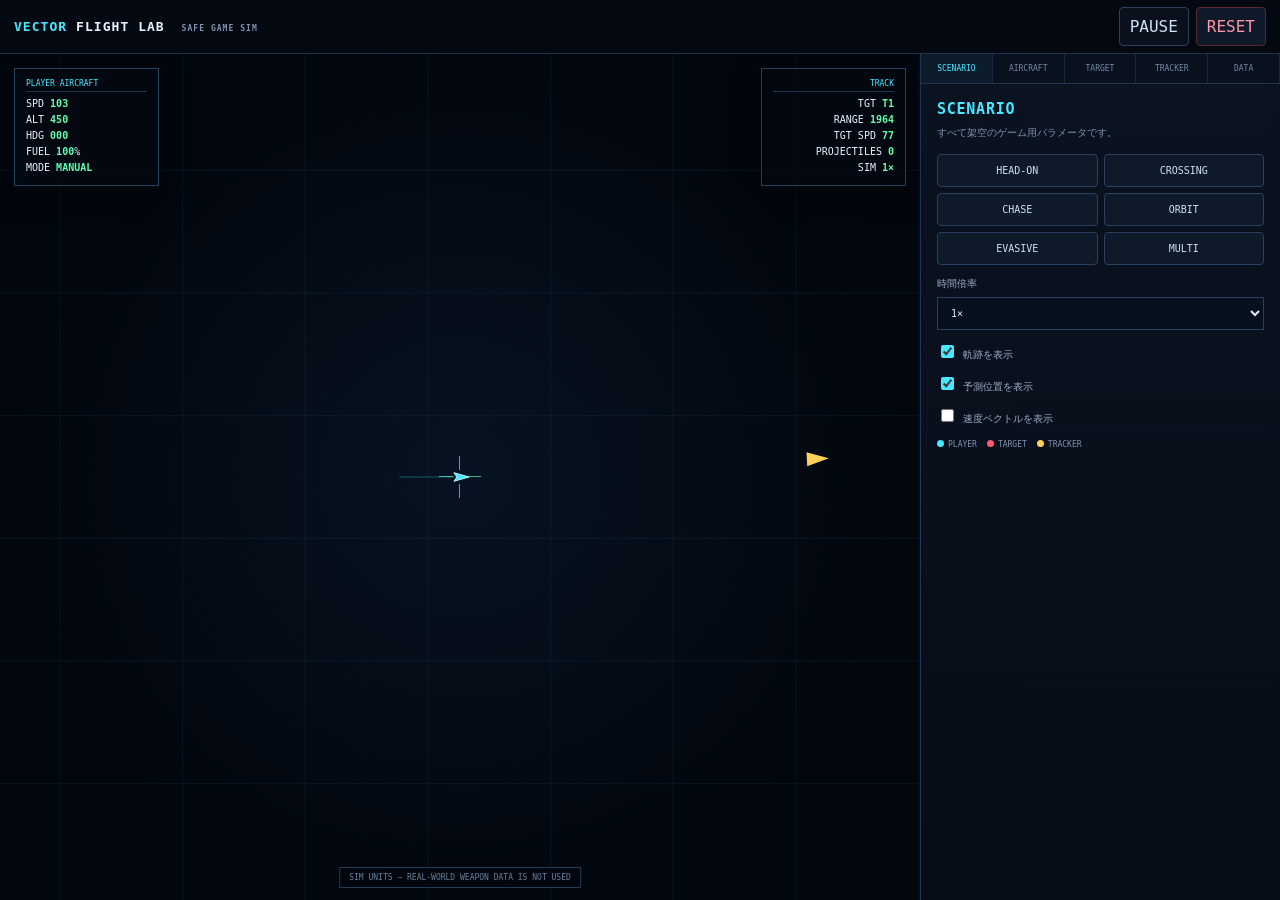
<file: flight-lab/index.html>
<!doctype html>
<html lang="ja">
<head>
  <meta charset="utf-8" />
  <meta name="viewport" content="width=device-width,initial-scale=1,viewport-fit=cover,user-scalable=no" />
  <meta name="theme-color" content="#050912" />
  <meta name="apple-mobile-web-app-capable" content="yes" />
  <title>VECTOR FLIGHT LAB</title>
  <link rel="stylesheet" href="./style.css" />
</head>
<body>
  <div id="app">
    <header class="topbar">
      <div class="brand"><b>VECTOR</b> FLIGHT LAB <span>SAFE GAME SIM</span></div>
      <div class="top-actions">
        <button id="pauseBtn" class="btn ghost">PAUSE</button>
        <button id="resetBtn" class="btn danger">RESET</button>
      </div>
    </header>

    <main class="layout">
      <section class="sim-wrap">
        <canvas id="sim" width="1280" height="720" aria-label="flight simulation"></canvas>
        <div class="hud hud-left">
          <div class="hud-title">PLAYER AIRCRAFT</div>
          <div>SPD <b id="hudSpeed">0</b></div>
          <div>ALT <b id="hudAlt">0</b></div>
          <div>HDG <b id="hudHeading">000</b></div>
          <div>FUEL <b id="hudFuel">100</b>%</div>
          <div>MODE <b id="hudMode">MANUAL</b></div>
        </div>
        <div class="hud hud-right">
          <div class="hud-title">TRACK</div>
          <div>TGT <b id="hudTarget">---</b></div>
          <div>RANGE <b id="hudRange">---</b></div>
          <div>TGT SPD <b id="hudTargetSpeed">---</b></div>
          <div>PROJECTILES <b id="hudMissiles">0</b></div>
          <div>SIM <b id="hudTimeScale">1.0×</b></div>
        </div>
        <div class="center-reticle"><i></i><i></i><i></i><i></i></div>
        <div id="notice" class="notice">SIM UNITS — REAL-WORLD WEAPON DATA IS NOT USED</div>
        <div class="mobile-controls">
          <div id="stickZone" class="stick-zone"><div id="stickKnob" class="stick-knob"></div></div>
          <div class="mobile-buttons">
            <button id="mobileAuto" class="round auto">AUTO</button>
            <button id="mobileLaunch" class="round launch">TRACK</button>
          </div>
        </div>
      </section>

      <aside class="panel">
        <div class="tabs">
          <button class="tab active" data-tab="scenario">SCENARIO</button>
          <button class="tab" data-tab="aircraft">AIRCRAFT</button>
          <button class="tab" data-tab="target">TARGET</button>
          <button class="tab" data-tab="tracker">TRACKER</button>
          <button class="tab" data-tab="telemetry">DATA</button>
        </div>

        <section class="tabpane active" id="tab-scenario">
          <h2>SCENARIO</h2>
          <p class="sub">すべて架空のゲーム用パラメータです。</p>
          <div class="scenario-grid">
            <button data-scenario="headon">HEAD-ON</button>
            <button data-scenario="cross">CROSSING</button>
            <button data-scenario="chase">CHASE</button>
            <button data-scenario="orbit">ORBIT</button>
            <button data-scenario="evasive">EVASIVE</button>
            <button data-scenario="swarm">MULTI</button>
          </div>
          <label class="control">時間倍率
            <select id="timeScale">
              <option value="0.25">0.25×</option><option value="0.5">0.5×</option><option selected value="1">1×</option><option value="2">2×</option><option value="4">4×</option>
            </select>
          </label>
          <label class="toggle"><input id="showTrails" type="checkbox" checked> 軌跡を表示</label>
          <label class="toggle"><input id="showPrediction" type="checkbox" checked> 予測位置を表示</label>
          <label class="toggle"><input id="showVectors" type="checkbox"> 速度ベクトルを表示</label>
          <div class="legend">
            <span><i class="dot player"></i>PLAYER</span><span><i class="dot target"></i>TARGET</span><span><i class="dot missile"></i>TRACKER</span>
          </div>
        </section>

        <section class="tabpane" id="tab-aircraft">
          <h2>AIRCRAFT / AUTOPILOT</h2>
          <label class="control">オートパイロット
            <select id="apMode">
              <option value="manual">MANUAL</option>
              <option value="heading">HEADING HOLD</option>
              <option value="altitude">ALT + HEADING</option>
              <option value="waypoint">WAYPOINT NAV</option>
              <option value="orbit">ORBIT NAV</option>
            </select>
          </label>
          <label class="control">目標方位 <output id="headingOut">090°</output><input id="apHeading" type="range" min="0" max="359" value="90"></label>
          <label class="control">目標高度 <output id="altOut">450</output><input id="apAltitude" type="range" min="50" max="950" value="450"></label>
          <label class="control">スロットル <output id="throttleOut">72%</output><input id="throttle" type="range" min="0" max="100" value="72"></label>
          <label class="control">機体旋回性能 <output id="turnOut">55</output><input id="airTurn" type="range" min="15" max="100" value="55"></label>
          <label class="control">燃料搭載量 <output id="airFuelOut">100%</output><input id="airFuel" type="range" min="20" max="100" value="100"></label>
          <button id="setWaypoint" class="btn wide">画面中央をWAYPOINTに設定</button>
        </section>

        <section class="tabpane" id="tab-target">
          <h2>TARGET CONFIG</h2>
          <label class="control">標的タイプ
            <select id="targetType">
              <option value="fighter">FAST JET</option>
              <option value="bomber">HEAVY AIRCRAFT</option>
              <option value="drone">LIGHT DRONE</option>
              <option value="transport">TRANSPORT</option>
              <option value="balloon">SLOW PLATFORM</option>
            </select>
          </label>
          <label class="control">標的挙動
            <select id="targetBehavior">
              <option value="straight">STRAIGHT</option>
              <option value="cross">CROSSING</option>
              <option value="orbit">ORBIT</option>
              <option value="zigzag">ZIGZAG</option>
              <option value="evade">EVASIVE</option>
              <option value="waypoints">WAYPOINTS</option>
            </select>
          </label>
          <label class="control">標的速度 <output id="targetSpeedOut">92</output><input id="targetSpeed" type="range" min="15" max="160" value="92"></label>
          <label class="control">旋回性能 <output id="targetTurnOut">58</output><input id="targetTurn" type="range" min="5" max="100" value="58"></label>
          <label class="control">高度 <output id="targetAltOut">520</output><input id="targetAlt" type="range" min="50" max="950" value="520"></label>
          <label class="control">標的数 <output id="targetCountOut">1</output><input id="targetCount" type="range" min="1" max="8" value="1"></label>
          <button id="applyTargets" class="btn wide">標的を再生成</button>
        </section>

        <section class="tabpane" id="tab-tracker">
          <h2>PREDICTIVE TRACKER</h2>
          <p class="sub">現実の誘導則ではなく、ゲーム用の予測追尾です。</p>
          <label class="control">追尾弾速度 <output id="missileSpeedOut">180</output><input id="missileSpeed" type="range" min="80" max="280" value="180"></label>
          <label class="control">燃料量 <output id="missileFuelOut">14.0</output><input id="missileFuel" type="range" min="5" max="30" value="14" step="0.5"></label>
          <label class="control">旋回能力 <output id="missileTurnOut">72</output><input id="missileTurn" type="range" min="20" max="100" value="72"></label>
          <label class="control">予測の強さ <output id="predictionOut">55%</output><input id="prediction" type="range" min="0" max="100" value="55"></label>
          <label class="control">推力 <output id="trackerThrottleOut">90%</output><input id="trackerThrottle" type="range" min="25" max="100" value="90"></label>
          <label class="toggle"><input id="steeringFuel" type="checkbox" checked> 強い旋回でも燃料を消費</label>
          <button id="launchBtn" class="btn launch wide">選択標的へ追尾弾を発射</button>
          <div class="fuel-help">燃料切れ後は推力OFF。速度は抗力で徐々に低下し、慣性で飛行を続けます。</div>
        </section>

        <section class="tabpane" id="tab-telemetry">
          <h2>LIVE TELEMETRY</h2>
          <div class="telemetry" id="telemetry"></div>
          <canvas id="graph" width="480" height="180"></canvas>
          <button id="clearTelemetry" class="btn ghost wide">ログをクリア</button>
        </section>
      </aside>
    </main>
  </div>
  <script src="./app.js"></script>
</body>
</html>
</file>
<file: flight-lab/style.css>
:root{--bg:#050912;--panel:#0b1220;--panel2:#0f1a2d;--line:#22344f;--text:#e9f3ff;--muted:#7e93af;--cyan:#45e8ff;--green:#5bffb0;--amber:#ffcf57;--red:#ff586f;--safeT:env(safe-area-inset-top);--safeB:env(safe-area-inset-bottom)}
*{box-sizing:border-box}html,body{margin:0;min-height:100%;background:var(--bg);color:var(--text);font-family:ui-monospace,SFMono-Regular,Menlo,Consolas,"Noto Sans Mono CJK JP",monospace;overscroll-behavior:none}button,select,input{font:inherit}.topbar{height:54px;padding-top:var(--safeT);display:flex;align-items:center;padding-inline:14px;border-bottom:1px solid var(--line);background:#050912ec;backdrop-filter:blur(8px);position:sticky;top:0;z-index:20}.brand{font-size:13px;font-weight:800;letter-spacing:.08em}.brand b{color:var(--cyan)}.brand span{font-size:8px;color:var(--muted);margin-left:8px}.top-actions{margin-left:auto;display:flex;gap:7px}.layout{display:grid;grid-template-columns:minmax(0,1fr) 360px;height:calc(100dvh - 54px)}.sim-wrap{position:relative;min-width:0;overflow:hidden;background:#02050b}.sim-wrap canvas#sim{display:block;width:100%;height:100%;touch-action:none;background:radial-gradient(circle at center,#071322 0,#02060d 70%)}.panel{overflow:auto;border-left:1px solid var(--line);background:linear-gradient(180deg,#0b1220,#070d17);padding-bottom:calc(18px + var(--safeB))}.tabs{display:grid;grid-template-columns:repeat(5,1fr);position:sticky;top:0;z-index:5;background:#09111e;border-bottom:1px solid var(--line)}.tab{padding:10px 2px;background:transparent;color:#7188a5;border:0;border-right:1px solid #17263a;font-size:8px;cursor:pointer}.tab.active{color:var(--cyan);background:#0d1c2a}.tabpane{display:none;padding:16px}.tabpane.active{display:block}.tabpane h2{font-size:15px;margin:0 0 7px;color:var(--cyan);letter-spacing:.05em}.sub{font-size:10px;line-height:1.5;color:var(--muted);margin:0 0 14px}.control{display:block;font-size:10px;color:#9db0ca;margin:12px 0}.control output{float:right;color:var(--amber)}.control input[type=range]{width:100%;margin-top:7px;accent-color:var(--cyan)}.control select{width:100%;margin-top:6px;background:#07111d;color:#dcecff;border:1px solid #29405f;padding:9px}.toggle{display:block;margin:12px 0;font-size:10px;color:#9db0ca}.toggle input{accent-color:var(--cyan)}.btn,.scenario-grid button{border:1px solid #2b405e;background:#0e1a2a;color:#cfe1f6;border-radius:4px;padding:9px 10px;cursor:pointer}.btn:active,.scenario-grid button:active{transform:translateY(1px)}.btn.wide{width:100%}.btn.ghost{background:#0a111c}.btn.danger{border-color:#5d2732;color:#ff95a5}.btn.launch{border-color:#6b5115;color:#fff0ad;background:linear-gradient(#684e12,#3e300c);font-weight:900}.scenario-grid{display:grid;grid-template-columns:repeat(2,1fr);gap:6px}.scenario-grid button{font-size:10px;padding:10px}.hud{position:absolute;top:14px;pointer-events:none;background:#030812bd;border:1px solid #25405a;padding:9px 11px;min-width:145px;font-size:10px;line-height:1.6;box-shadow:0 8px 30px #0007}.hud-left{left:14px}.hud-right{right:14px;text-align:right}.hud b{color:var(--green)}.hud-title{font-size:8px;color:var(--cyan);border-bottom:1px solid #1d3349;margin-bottom:4px}.notice{position:absolute;left:50%;bottom:12px;transform:translateX(-50%);background:#02070dc9;border:1px solid #233b55;color:#68809d;padding:5px 9px;font-size:8px;white-space:nowrap}.center-reticle{position:absolute;left:50%;top:50%;width:42px;height:42px;transform:translate(-50%,-50%);pointer-events:none}.center-reticle i{position:absolute;background:#5bffb0aa}.center-reticle i:nth-child(1){left:0;top:20px;width:14px;height:1px}.center-reticle i:nth-child(2){right:0;top:20px;width:14px;height:1px}.center-reticle i:nth-child(3){top:0;left:20px;width:1px;height:14px}.center-reticle i:nth-child(4){bottom:0;left:20px;width:1px;height:14px}.legend{display:flex;gap:10px;flex-wrap:wrap;font-size:8px;color:var(--muted);margin-top:14px}.dot{display:inline-block;width:7px;height:7px;border-radius:50%;margin-right:4px}.dot.player{background:var(--cyan)}.dot.target{background:var(--red)}.dot.missile{background:var(--amber)}.fuel-help{font-size:9px;color:#7489a5;line-height:1.55;margin-top:10px;border:1px dashed #263a55;padding:8px}.telemetry{display:grid;grid-template-columns:1fr 1fr;gap:6px;font-size:9px}.telemetry>div{border:1px solid #22344c;background:#07101c;padding:7px}.telemetry small{display:block;color:#637895}.telemetry b{color:#e7f3ff}#graph{width:100%;height:130px;background:#050a12;border:1px solid #203149;margin:12px 0}.mobile-controls{display:none}.stick-zone{width:118px;height:118px;border:1px solid #52657b88;border-radius:50%;background:#07111a55;position:relative;touch-action:none}.stick-zone:before,.stick-zone:after{content:"";position:absolute;background:#6c829c33}.stick-zone:before{left:50%;top:14px;bottom:14px;width:1px}.stick-zone:after{top:50%;left:14px;right:14px;height:1px}.stick-knob{position:absolute;width:48px;height:48px;border-radius:50%;background:#b4d7ed66;border:1px solid #7fdfff;left:35px;top:35px}.mobile-buttons{display:flex;gap:10px;align-items:end}.round{width:70px;height:70px;border-radius:50%;border:1px solid #37516d;background:#0b1724cc;color:white;font-size:10px;font-weight:900}.round.launch{border-color:#87651a;background:#59430fcc}.round.auto{width:58px;height:58px}.flash{animation:flash .18s linear}@keyframes flash{50%{filter:brightness(2)}}
@media(max-width:900px){.layout{display:block;height:auto}.sim-wrap{height:66dvh;min-height:430px}.panel{border-left:0;border-top:1px solid var(--line);min-height:34dvh}.tabs{top:54px}.mobile-controls{position:absolute;display:flex;left:14px;right:14px;bottom:26px;justify-content:space-between;align-items:end}.notice{bottom:158px}.hud{top:10px;padding:6px 8px;min-width:118px;font-size:8px}.hud-left{left:8px}.hud-right{right:8px}.brand span{display:none}}
@media(max-width:560px){.topbar{height:50px}.layout{height:auto}.sim-wrap{height:64dvh;min-height:390px}.panel{min-height:36dvh}.tabs{top:50px}.tab{font-size:7px}.hud{min-width:105px}.hud div:nth-child(4),.hud div:nth-child(5){display:none}.center-reticle{opacity:.65}}
</file>
